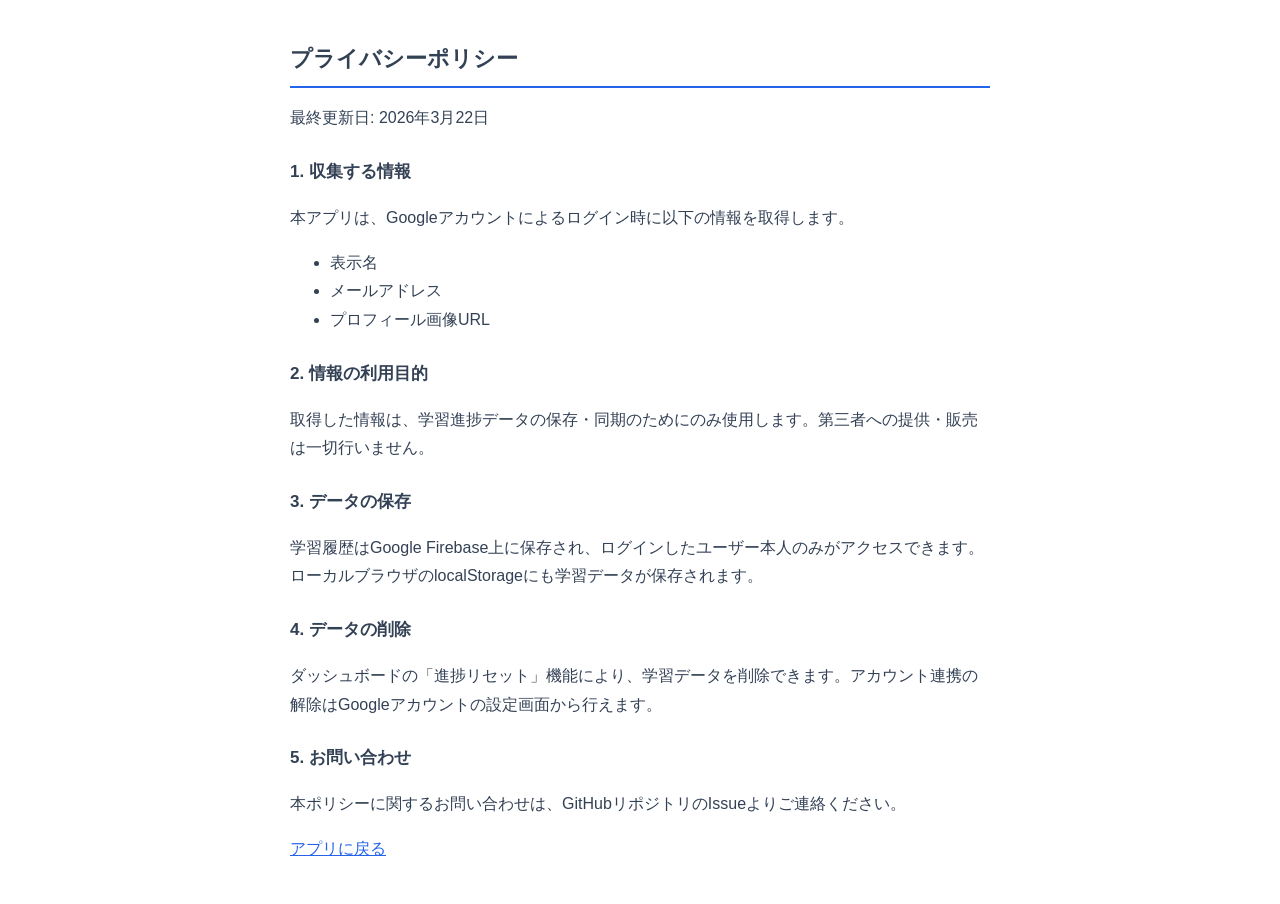
<file: privacy.html>
<!DOCTYPE html>
<html lang="ja">
<head>
  <meta charset="UTF-8">
  <meta name="viewport" content="width=device-width, initial-scale=1.0">
  <title>プライバシーポリシー - 第一種衛生管理者 試験対策アプリ</title>
  <style>
    body { font-family: -apple-system, BlinkMacSystemFont, 'Segoe UI', sans-serif; max-width: 700px; margin: 0 auto; padding: 24px 16px; color: #334155; line-height: 1.8; }
    h1 { font-size: 22px; border-bottom: 2px solid #2563eb; padding-bottom: 8px; }
    h2 { font-size: 17px; margin-top: 24px; }
    a { color: #2563eb; }
  </style>
</head>
<body>
  <h1>プライバシーポリシー</h1>
  <p>最終更新日: 2026年3月22日</p>

  <h2>1. 収集する情報</h2>
  <p>本アプリは、Googleアカウントによるログイン時に以下の情報を取得します。</p>
  <ul>
    <li>表示名</li>
    <li>メールアドレス</li>
    <li>プロフィール画像URL</li>
  </ul>

  <h2>2. 情報の利用目的</h2>
  <p>取得した情報は、学習進捗データの保存・同期のためにのみ使用します。第三者への提供・販売は一切行いません。</p>

  <h2>3. データの保存</h2>
  <p>学習履歴はGoogle Firebase上に保存され、ログインしたユーザー本人のみがアクセスできます。ローカルブラウザのlocalStorageにも学習データが保存されます。</p>

  <h2>4. データの削除</h2>
  <p>ダッシュボードの「進捗リセット」機能により、学習データを削除できます。アカウント連携の解除はGoogleアカウントの設定画面から行えます。</p>

  <h2>5. お問い合わせ</h2>
  <p>本ポリシーに関するお問い合わせは、GitHubリポジトリのIssueよりご連絡ください。</p>

  <p><a href="index.html">アプリに戻る</a></p>
</body>
</html>
</file>
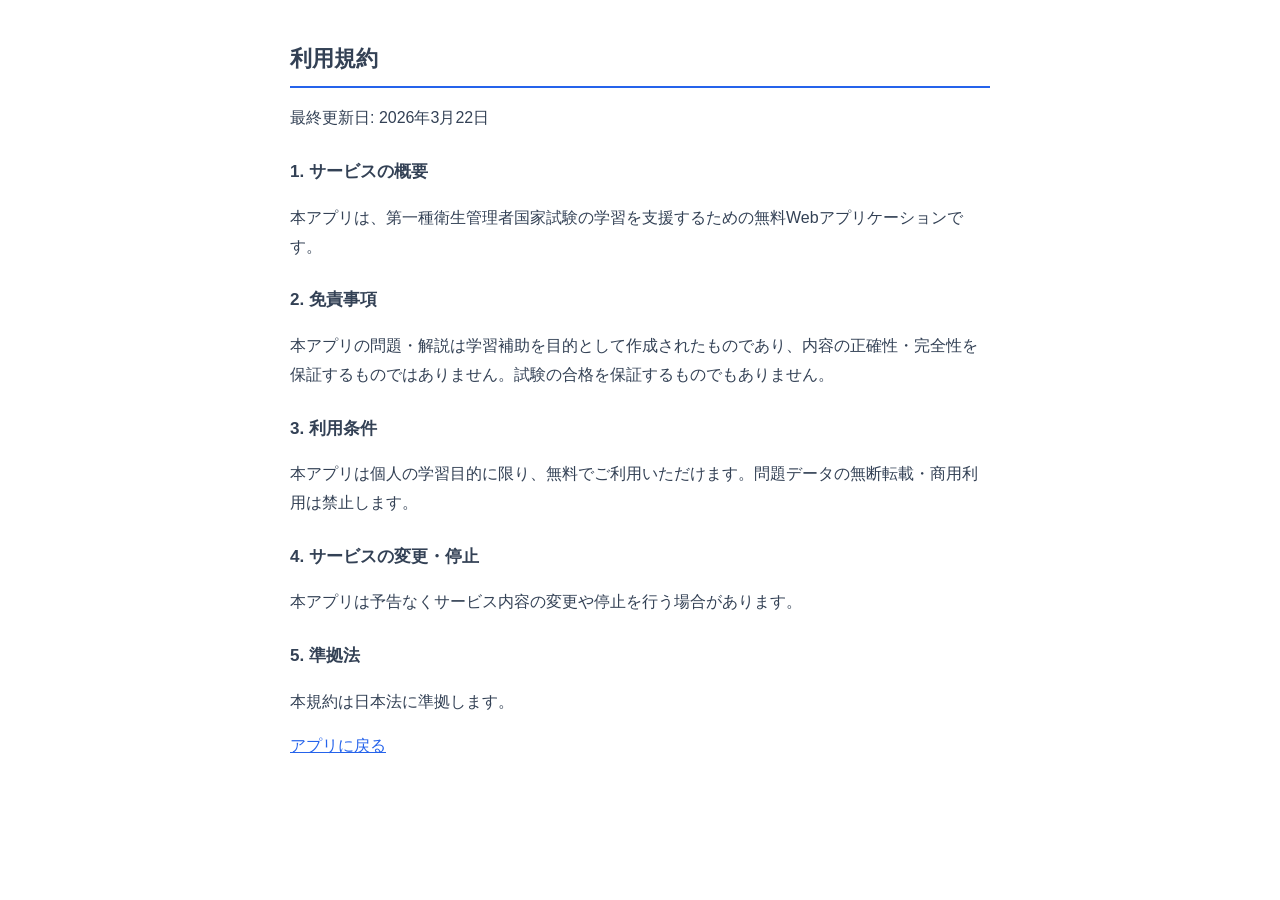
<file: terms.html>
<!DOCTYPE html>
<html lang="ja">
<head>
  <meta charset="UTF-8">
  <meta name="viewport" content="width=device-width, initial-scale=1.0">
  <title>利用規約 - 第一種衛生管理者 試験対策アプリ</title>
  <style>
    body { font-family: -apple-system, BlinkMacSystemFont, 'Segoe UI', sans-serif; max-width: 700px; margin: 0 auto; padding: 24px 16px; color: #334155; line-height: 1.8; }
    h1 { font-size: 22px; border-bottom: 2px solid #2563eb; padding-bottom: 8px; }
    h2 { font-size: 17px; margin-top: 24px; }
    a { color: #2563eb; }
  </style>
</head>
<body>
  <h1>利用規約</h1>
  <p>最終更新日: 2026年3月22日</p>

  <h2>1. サービスの概要</h2>
  <p>本アプリは、第一種衛生管理者国家試験の学習を支援するための無料Webアプリケーションです。</p>

  <h2>2. 免責事項</h2>
  <p>本アプリの問題・解説は学習補助を目的として作成されたものであり、内容の正確性・完全性を保証するものではありません。試験の合格を保証するものでもありません。</p>

  <h2>3. 利用条件</h2>
  <p>本アプリは個人の学習目的に限り、無料でご利用いただけます。問題データの無断転載・商用利用は禁止します。</p>

  <h2>4. サービスの変更・停止</h2>
  <p>本アプリは予告なくサービス内容の変更や停止を行う場合があります。</p>

  <h2>5. 準拠法</h2>
  <p>本規約は日本法に準拠します。</p>

  <p><a href="index.html">アプリに戻る</a></p>
</body>
</html>
</file>
